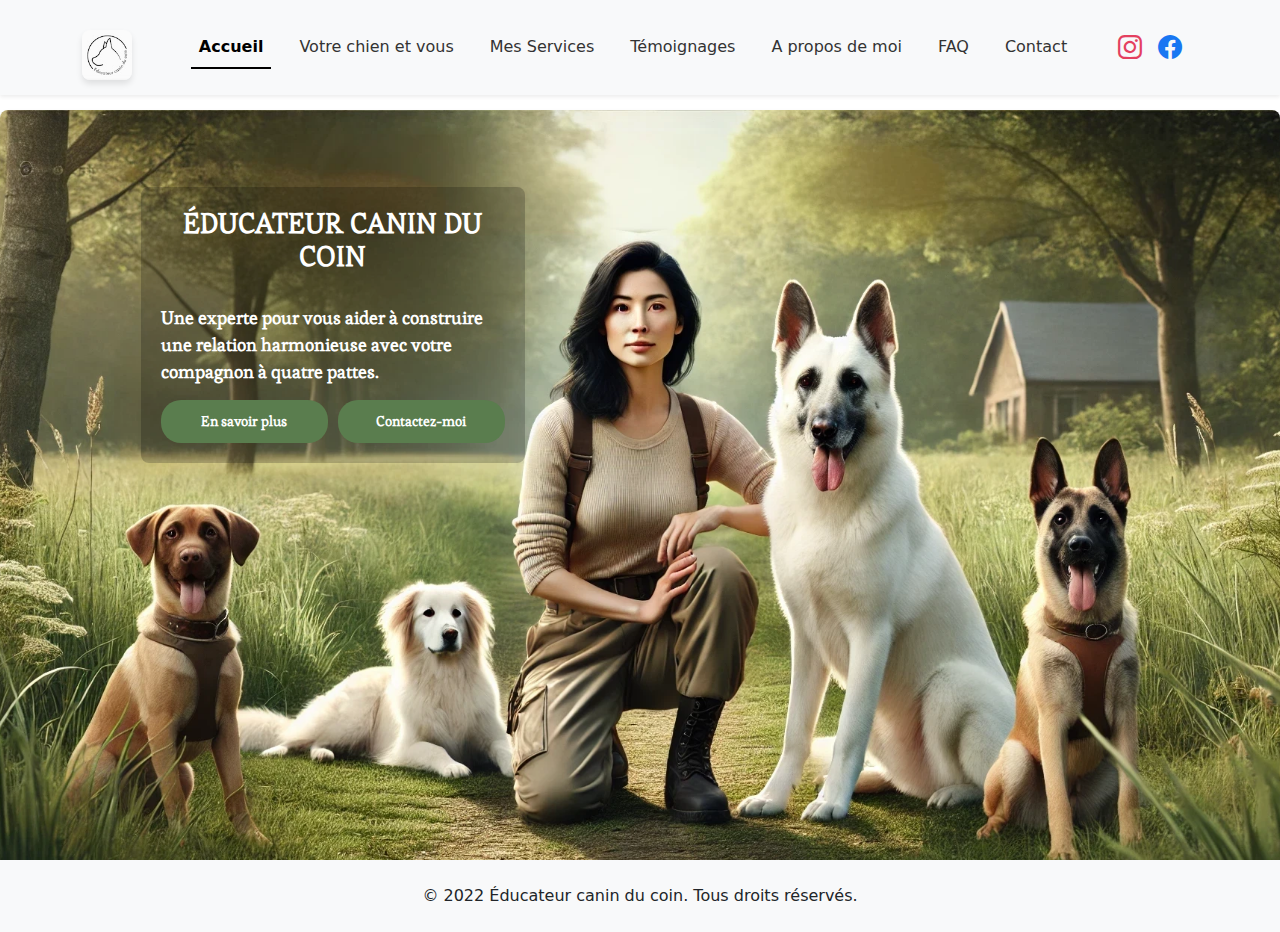
<file: index.html>
<!DOCTYPE html>
<html lang="en">
<head>
    <meta charset="UTF-8">
    <meta name="viewport" content="width=device-width, initial-scale=1.0">
    <title>Éducateur Canin Du Coin</title>
    <!-- Bootstrap CSS -->
    <link href="https://cdn.jsdelivr.net/npm/bootstrap@5.3.0/dist/css/bootstrap.min.css" rel="stylesheet">
    <link href="https://fonts.googleapis.com/css2?family=Kalam:wght@300;400;700&display=swap" rel="stylesheet">
    <link href="https://fonts.googleapis.com/css2?family=Esteban&display=swap" rel="stylesheet">
    <link rel="stylesheet" href="styles.css">
    <link href="https://cdn.jsdelivr.net/npm/bootstrap-icons/font/bootstrap-icons.css" rel="stylesheet">
</head>
<body>
<!-- Navbar -->
<nav class="navbar navbar-expand-lg navbar-light bg-light shadow-sm">
    <div class="container">
        <a href="#" class="navbar-brand">
            <img src="resources/logo.jpg" alt="Dog Trainer Logo" class="img-fluid" style="width: 50px;">
        </a>
        <button class="navbar-toggler" type="button" data-bs-toggle="collapse" data-bs-target="#navbarNav">
            <span class="navbar-toggler-icon"></span>
        </button>
        <div class="collapse navbar-collapse" id="navbarNav">
            <ul class="navbar-nav ms-auto">
                <li class="nav-item"><a class="nav-link active" href="#" data-page="bienvenue">Accueil</a></li>
                <li class="nav-item"><a class="nav-link" href="#" data-page="chien">Votre chien et vous</a></li>
                <li class="nav-item"><a class="nav-link" href="#" data-page="services">Mes Services</a></li>
                <li class="nav-item"><a class="nav-link" href="#" data-page="temoignages">Témoignages</a></li>
                <li class="nav-item"><a class="nav-link" href="#" data-page="moi">A propos de moi</a></li>
                <li class="nav-item"><a class="nav-link" href="#" data-page="faq">FAQ</a></li>
                <li class="nav-item"><a class="nav-link" href="#" data-page="contact">Contact</a></li>
            </ul>

            <!-- Social Media Icons -->
            <div class="social-icons d-flex">
                <!-- Instagram -->
                <a href="https://www.instagram.com/educateur.canin.du.coin?igshid=ZDdkNTZiNTM%3D" target="_blank" class="me-3">
                    <i class="bi bi-instagram"></i>
                </a>
                <!-- Facebook -->
                <a href="https://www.facebook.com/profile.php?id=100090443602962" target="_blank">
                    <i class="bi bi-facebook"></i>
                </a>
            </div>
        </div>
    </div>
</nav>
<!-- Main Content -->
<main id="main-content">
    <!-- Default content will be loaded here -->
</main>

<!-- Footer -->
<footer class="bg-light py-4">
    <div class="container text-center">
        <p class="mb-0">&copy; 2022 Éducateur canin du coin. Tous droits réservés.</p>
    </div>
</footer>

<!-- JavaScript -->
<script src="scripts.js"></script>
</body>
</html>
</file>
<file: styles.css>
/* ===== Navbar Styles ====*/
.navbar {
    background-color: #f8f9fa; /* Light grey background */
    padding: 10px 20px;
    box-shadow: 0 2px 5px rgba(0, 0, 0, 0.1); /* Subtle shadow */
/*    display: flex; *//* Use flexbox for alignment *//*
    justify-content: flex-end; *//* Align navbar items to the right */
       display: flex; /* Use flexbox for alignment */
        align-items: center; /* Vertically align logo and links */
        justify-content: space-between; /* Space between logo and nav items */
}

.navbar ul {
    list-style: none;
    margin: 0;
    padding: 0;
    display: flex;
    gap: 20px; /* Add spacing between items */
}

.navbar .nav-link {
    text-decoration: none;
    color: #333; /* Default text color */
    font-size: 16px; /* Default font size */
    transition: transform 0.3s ease, color 0.3s ease; /* Smooth transition */
}

/* Hover Effect */
.navbar .nav-link:hover {
    color: #000; /* Change color to black */
    transform: scale(1.1); /* Slightly enlarge */
}

.nav-link.active {
    color: #000; /* Bold black color for the active tab */
    font-size: 16px; /* Larger font size for the active tab */
    font-weight: bold; /* Make it bold */
    transition: color 0.3s ease, font-size 0.3s ease;
    border-bottom: 2px solid #000; /* Optional: underline the active link */
}

/* Navbar Social Icons */
.social-icons {
    display: flex;
    align-items: center; /* Centre verticalement les icônes */
    margin-left: auto; /* Pousse les icônes complètement à droite */
    margin-right: 1rem; /* Ajoute un peu d'espace avec le bord droit */
}

.social-icons a {
    display: flex;
    align-items: center;
    justify-content: center;
    text-decoration: none; /* Supprime le soulignement */
}

/* Styles des icônes */
.social-icons i {
    font-size: 24px; /* Taille des icônes */
    transition: transform 0.3s ease, color 0.3s ease; /* Transition fluide */
}

/* Couleurs des applications */
.social-icons .bi-instagram {
    color: #E4405F; /* Couleur officielle Instagram */
}

.social-icons .bi-facebook {
    color: #1877F2; /* Couleur officielle Facebook */
}

/* Effet au survol */
.social-icons .bi-instagram:hover {
    color: #F77737; /* Variante d'Instagram au survol */
    transform: scale(1.3); /* Agrandissement au survol */
}

.social-icons .bi-facebook:hover {
    color: #145DA0; /* Variante de Facebook au survol */
    transform: scale(1.3); /* Agrandissement au survol */
}

#main-content {

   background- min-height: calc(100vh - 200px); /* Hauteur de la fenêtre moins la hauteur du header et du footer */
}

/* ===== Bienvenue Styles ====*/

/* Image Container */
.image-container {
    position: relative; /* Enables text overlay positioning */
    width: 100%;
    height: 85vh; /* Set container height to 75% of the viewport height */
    overflow: hidden; /* Ensures no overflow outside the container */
   /* max-width: 800px;  Adjust to fit your layout */
    margin: auto;
}

.image-container img {
    width: 100%;
    height: 100%; /* Fill the container height */
    object-fit: cover; /* Ensures the image scales proportionally without distortion */
    display: block; /* Removes whitespace under the image */
}

/* Text Overlay */
.text-overlay {
    position: absolute;
    top: 12%; /* Position the text 20% from the top of the container */
    left: 11%; /* Position the text 10% from the left of the container */
    color: white;
    font-family: 'Esteban', serif; /* Apply Esteban font */
    background-color: rgba(0, 0, 0, 0.2); /* Semi-transparent background */
    padding: 20px;
    border-radius: 8px; /* Rounded corners for the text box */
    max-width: 30%; /* Prevent text box from being too wide */
}

/* Title */
.text-overlay h1 {
    margin: 0 0 20px; /* Add space below the title */
    font-size: 30px; /* Adjust font size for the title */
    font-weight: bold;
}

/* Paragraph */
.text-overlay p {
    margin: 0 0 15px; /* Add space below the paragraph */
    font-size: 18px; /* Adjust font size for the paragraph */
    font-weight: bold;
    align: justify
}

/* Buttons */
.text-overlay .buttons {
    display: flex;
    gap: 10px; /* Add space between buttons */
}

.text-overlay .btn {
    text-decoration: none;
    background-color: #5A7D4E; /* Muted green */
    color: white;
    padding: 10px 20px;
    border-radius: 20px; /* Rounded button */
    font-size: 14px;
    font-weight: bold;
    transition: all 0.3s ease; /* Smooth hover transition */
    flex: 1; /* Make buttons grow to align evenly */
}

.text-overlay .btn:hover {
    background-color: #8B5E3C; /* Change to earthy brown on hover */
    transform: scale(1.05); /* Slightly enlarge the button */
}

/* Icon Styling */
.paw-icon {
    height: 24px; /* Adjust size as needed */
    width: auto; /* Keep aspect ratio */
    vertical-align: middle; /* Align with text */
    margin: 0 5px; /* Add space around the icons */
}

/* Text Overlay Styles */
.text-overlay h1 {
    margin: 0 0 30px; /* Add space below the title */
    font-size: 28px; /* Title font size */
    font-family: 'Esteban', serif; /* Title font */
    text-align: center; /* Center-align the text */
    color: white; /* Title color */
}

/* ===== Contact Styles ====*/

/* Image de la carte de visite */
.card img {
    border: 3px solid #5A7D4E; /* Cercle avec une bordure verte */
}

/* Style for the icon */
.bi {
    font-size: 1.2rem; /* Ensure icon size is proportionate */
    color: #5A7D4E; /* Color for the icon */
}

/* Style for the text */
.availability-text {
    margin-left: 8px; /* Adds space between the icon and the text */
    font-size: 1rem; /* Adjust text size */
    color: #000; /* Text remains black */
}

/* Titres */
.card h3 {
    font-family: 'Kalam', cursive;
    font-size: 1.8rem;
}

/* Image sous la carte de visite */
.img-fluid {
    max-width: 100%;
    height: auto; /* Rend l'image responsive */
    border-radius: 8px; /* Coins arrondis */
    margin-top: 15px; /* Espacement avec la carte */
    box-shadow: 0px 4px 6px rgba(0, 0, 0, 0.1); /* Ombre subtile */
}

/* Formulaire */


/* Champs du formulaire */
.contact-form .form-label {
    font-weight: bold;
}

.contact-form .form-control, .contact-form .form-select {
    border-radius: 8px;
    border: 1px solid #ddd;
}

/* Bouton d'envoi */
.btn-success {
    background-color: #5A7D4E;
    border: none;
    font-size: 1.2rem;
    font-weight: bold;
}

.btn-success:hover {
    background-color: #8B5E3C;
}

/* Titre du formulaire */
.form-title {
    font-size: 1.8rem;
    font-weight: bold;
    color: #5A7D4E; /* Vert utilisé pour les éléments */
}

/* Astérisques rouges */
.required {
    color: red;
    font-weight: bold;
}

/* Style pour les sections */
.info-section {
    padding: 15px;
    border: 1px solid #ddd;
    border-radius: 8px;
    background-color: #f9f9f9;
}

/* Titre des sections */
.section-header {
    display: flex;
    align-items: center;
    margin-bottom: 15px;
}

.section-header h5 {
    font-weight: bold;
}

/* Icônes des sections */
.section-icon {
    width: 30px;
    height: 30px;
}

/* Champ "Message" plus large */
.message-field {
    min-height: 150px;
    font-size: 1rem;
}

/* Couleur verte pour le titre */
.text-custom-green {
    color: #5A7D4E; /* Même vert utilisé ailleurs */
}

/* Astérisques rouges */
.required {
    color: red;
    font-weight: bold;
}
</file>
